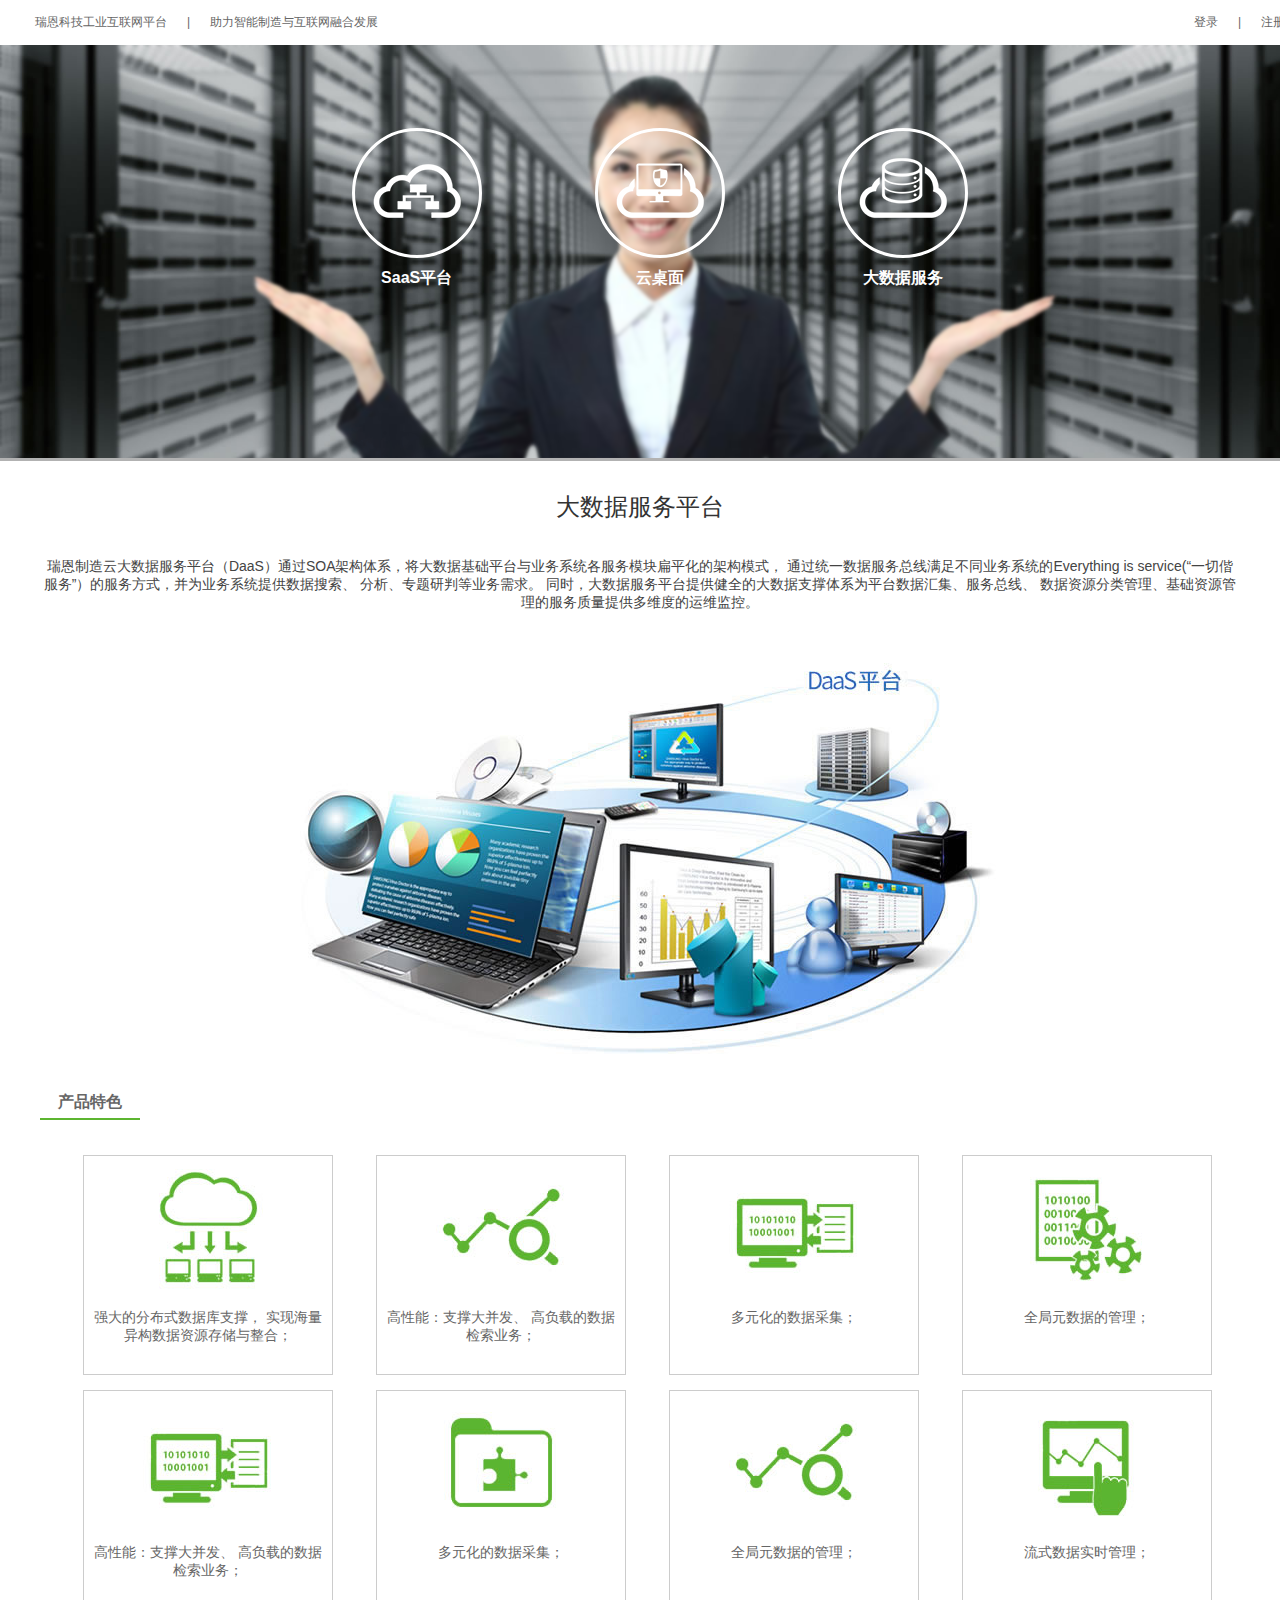
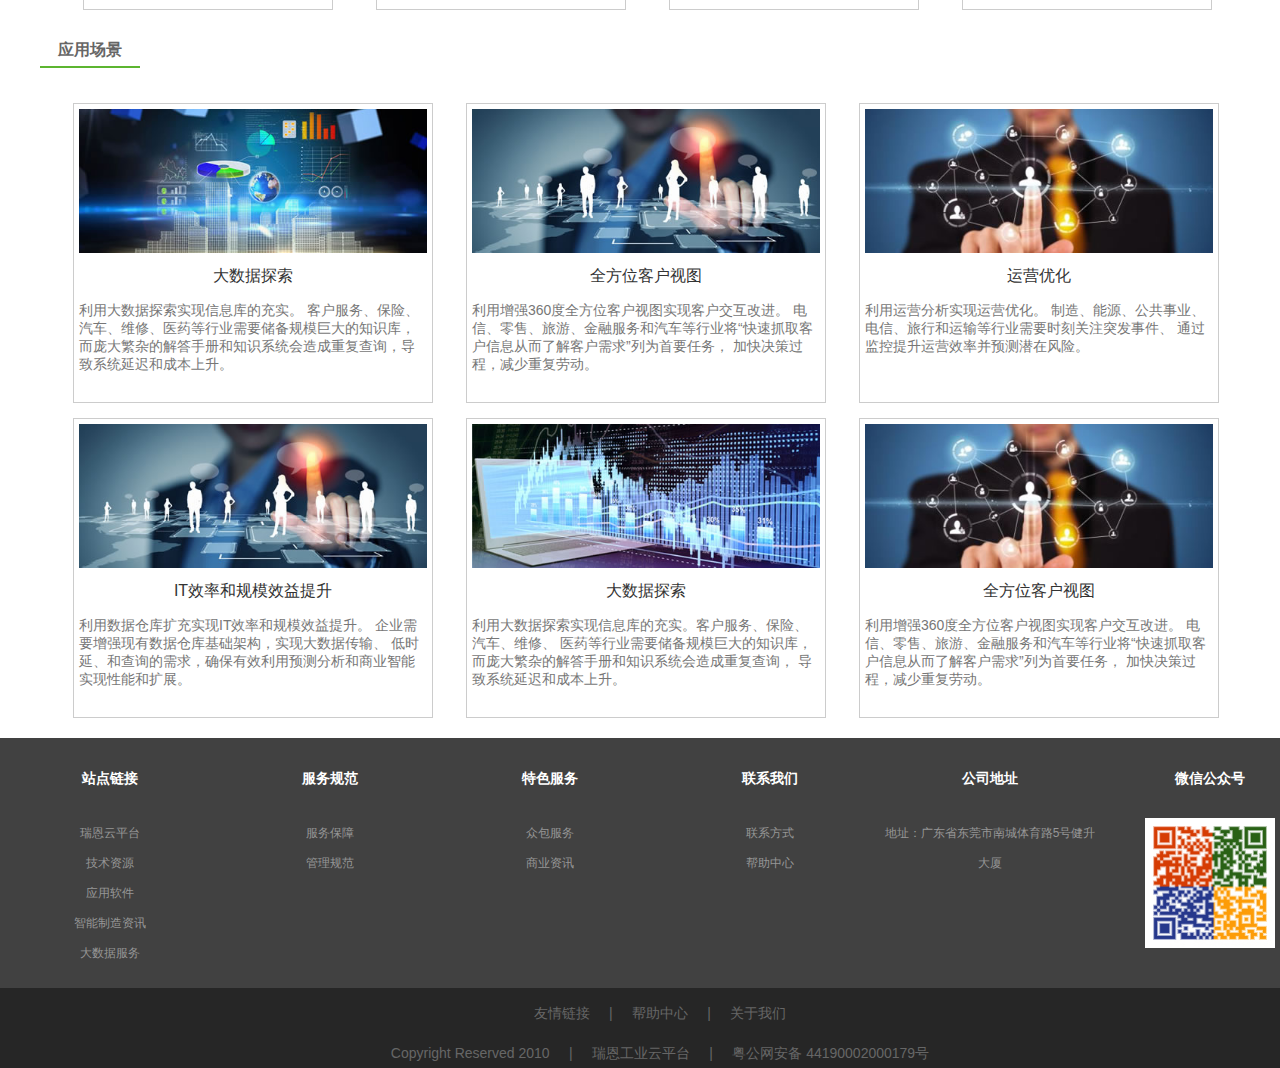
<file: bigdata/index.html>
<!DOCTYPE html>
<html>
<head lang="en">
    <meta charset="UTF-8">
    <link rel="stylesheet" href="css/index.css"/>
    <link rel="stylesheet" href="css/bigdata.css"/>
    <title>瑞恩大数据服务平台</title>
    <style>
    </style>
</head>
<body>
    <div id="rui_en_banner">
        <ul class="rt">
            <li><a href="">登录</a></li>
            <li>|</li>
            <li><a href="">注册</a></li>
        </ul>
        <ul>
            <li><a href="http://www.appclouds.cn">瑞恩科技工业互联网平台</a></li>
            <li>|</li>
            <li> 助力智能制造与互联网融合发展 </li>
        </ul>
    </div>
<!--头部信息-->
    <div id="pro_banner">
        <img class="banner_img" src="images/product_banner_bg.jpg" alt=""/>
        <p>
            <img class="banner_img01" src="images/product_banner_img.png" alt=""/>
        </p>
        <div class="banner_imgs">
            <ul>
                <li>
                    <a>
                        <img src="images/icon_product_02.png" alt=""/>
                    </a>
                    <h4>SaaS平台</h4>
                </li>
                <li>
                    <a>
                        <img src="images/icon_product_05.png" alt=""/>
                    </a>
                    <h4>云桌面</h4>
                </li>
                <li>
                    <a>
                        <img src="images/icon_product_06.png" alt=""/>
                    </a>
                    <h4>大数据服务</h4>

                </li>
            </ul>
        </div>
    </div>
<!--中间主体-->
    <div id="my_bigdata">
        <h1>大数据服务平台</h1>
        <p>瑞恩制造云大数据服务平台（DaaS）通过SOA架构体系，将大数据基础平台与业务系统各服务模块扁平化的架构模式，
            通过统一数据服务总线满足不同业务系统的Everything is service(“一切偕服务”）的服务方式，并为业务系统提供数据搜索、
            分析、专题研判等业务需求。
            同时，大数据服务平台提供健全的大数据支撑体系为平台数据汇集、服务总线、
            数据资源分类管理、基础资源管理的服务质量提供多维度的运维监控。
        </p>
        <p>
            <img src="images/daas_01.jpg" alt=""/>
        </p>
    </div>
    <!--产品特色-->
    <div id="pro_feature">
        <h3>产品特色</h3>
        <ul>
            <li>
                <img src="images/daas_02.jpg" alt=""/>
                <h6>
                    强大的分布式数据库支撑，
                    实现海量异构数据资源存储与整合；
                </h6>
            </li>
            <li>
                <img src="images/daas_03.jpg" alt=""/>
                <h6>
                    高性能：支撑大并发、
                    高负载的数据检索业务；
                </h6>
            </li>
            <li>
                <img src="images/daas_04.jpg" alt=""/>
                <h6>
                    多元化的数据采集；
                </h6>
            </li>
            <li>
                <img src="images/daas_05.jpg" alt=""/>
                <h6>
                    全局元数据的管理；
                </h6>
            </li>
            <li>
                <img src="images/daas_04.jpg" alt=""/>
                <h6>
                    高性能：支撑大并发、
                    高负载的数据检索业务；
                </h6>
            </li>
            <li>
                <img src="images/daas_07.jpg" alt=""/>
                <h6>
                    多元化的数据采集；
                </h6>
            </li>
            <li>
                <img src="images/daas_03.jpg" alt=""/>
                <h6>
                    全局元数据的管理；
                </h6>
            </li>
            <li>
                <img src="images/daas_06.jpg" alt=""/>
                <h6>
                    流式数据实时管理；
                </h6>
            </li>
        </ul>
    </div>
    <div id="scenarios">
        <!--应用场景-->
        <h3 style="margin-top:25px;">应用场景</h3>
        <ul>
            <li>
                <img src="images/daas_08.jpg" alt=""/>
                <h5>大数据探索</h5>
                <h6>
                    利用大数据探索实现信息库的充实。
                    客户服务、保险、汽车、维修、医药等行业需要储备规模巨大的知识库，
                    而庞大繁杂的解答手册和知识系统会造成重复查询，导致系统延迟和成本上升。
                </h6>
            </li>
            <li>
                <img src="images/daas_09.jpg" alt=""/>
                <h5>全方位客户视图</h5>
                <h6>
                    利用增强360度全方位客户视图实现客户交互改进。
                    电信、零售、旅游、金融服务和汽车等行业将“快速抓取客户信息从而了解客户需求”列为首要任务，
                    加快决策过程，减少重复劳动。
                </h6>
            </li>
            <li>
                <img src="images/daas_10.jpg" alt=""/>
                <h5>运营优化</h5>
                <h6>
                    利用运营分析实现运营优化。
                    制造、能源、公共事业、电信、旅行和运输等行业需要时刻关注突发事件、
                    通过监控提升运营效率并预测潜在风险。
                </h6>
            </li>
            <li>
                <img src="images/daas_09.jpg" alt=""/>
                <h5>IT效率和规模效益提升</h5>
                <h6>
                    利用数据仓库扩充实现IT效率和规模效益提升。
                    企业需要增强现有数据仓库基础架构，实现大数据传输、
                    低时延、和查询的需求，确保有效利用预测分析和商业智能实现性能和扩展。
                </h6>
            </li>
            <li>
                <img src="images/daas_11.jpg" alt=""/>
                <h5>大数据探索</h5>
                <h6>
                    利用大数据探索实现信息库的充实。客户服务、保险、汽车、维修、
                    医药等行业需要储备规模巨大的知识库，而庞大繁杂的解答手册和知识系统会造成重复查询，
                    导致系统延迟和成本上升。
                </h6>
            </li>
            <li>
                <img src="images/daas_10.jpg" alt=""/>
                <h5>全方位客户视图</h5>
                <h6>
                    利用增强360度全方位客户视图实现客户交互改进。
                    电信、零售、旅游、金融服务和汽车等行业将“快速抓取客户信息从而了解客户需求”列为首要任务，
                    加快决策过程，减少重复劳动。
                </h6>
            </li>
        </ul>
    </div>


<!--底部信息-->
    <!--底部文本-->
    <div id="footer">
        <div class="infooter">
            <ul>
                <li class="my_footer">站点链接</li>
                <li><a href="http://www.appclouds.cn">瑞恩云平台</a></li>
                <li><a href="http://resource.appclouds.cn/">技术资源</a></li>
                <li><a href="http://saas.appclouds.cn/">应用软件</a></li>
                <li><a href="http://intelligent.appclouds.cn/">智能制造资讯</a></li>
                <li><a href="http://bigdata.appclouds.cn/">大数据服务</a></li>
            </ul>
            <!--<ul>-->
            <!--<li class="my_footer">新手指南</li>-->
            <!--<li><a href="">关于制造云</a></li>-->
            <!--<li><a href="">上传指南</a></li>-->
            <!--<li><a href="">合作指南</a></li>-->
            <!--<li><a href="">企业帐号注册</a></li>-->
            <!--<li><a href="">个人帐号注册</a></li>-->
            <!--</ul>-->
            <ul>
                <li class="my_footer">服务规范</li>
                <!--<li><a href="">服务协议</a></li>-->
                <li><a href="http://www.appclouds.cn/server.html">服务保障</a></li>
                <li><a href="http://www.appclouds.cn/management.html">管理规范</a></li>
            </ul>
            <ul>
                <li class="my_footer">特色服务</li>
                <li><a href="http://www.appclouds.cn/crowd.html">众包服务</a></li>
                <li><a href="http://www.appclouds.cn/news.html">商业资讯</a></li>
            </ul>
            <!--<ul>-->
            <!--<li class="my_footer">维权服务</li>-->
            <!--<li><a href="">免责申明</a></li>-->
            <!--<li><a href="">服务条款</a></li>-->
            <!--<li><a href="">投诉举报</a></li>-->
            <!--</ul>-->
            <ul>
                <li class="my_footer">联系我们</li>
                <li><a href="http://www.appcouds.cn/contact">联系方式</a></li>
                <li><a href="http://www.appcouds.cn/help">帮助中心</a></li>
                <!--<li><a href="">投诉举报</a></li>-->
            </ul>
            <ul>
                <li class="my_footer">公司地址</li>
                <li><a>地址：广东省东莞市南城体育路5号健升大厦</a></li>
            </ul>
            <ul>
                <li class="my_footer">微信公众号</li>
                <li><img style="height: 130px;width: 130px" src="images/wechat.jpg"></li>
            </ul>
        </div>
    </div>

    <!--备案号-->
    <div id="foot">
        <ul>
            <li><a href="http://www.appclouds.cn">友情链接</a></li>
            <li>|</li>
            <li><a href="http://www.appcouds.cn/help">帮助中心</a></li>
            <li>|</li>
            <li><a href="http://www.appcouds.cn/contact">关于我们</a></li>
        </ul>
        <ul>
            <li>Copyright Reserved 2010</li>
            <li>|</li>
            <li><a href="http://www.appclouds.cn">瑞恩工业云平台</a></li>
            <li>|</li>
            <li>粤公网安备 44190002000179号</li>
        </ul>
    </div>
    <div style="display: none">
        <script src="https://s13.cnzz.com/z_stat.php?id=1271185840&web_id=1271185840" language="JavaScript"></script>
    </div>
</body>
</html>
</file>
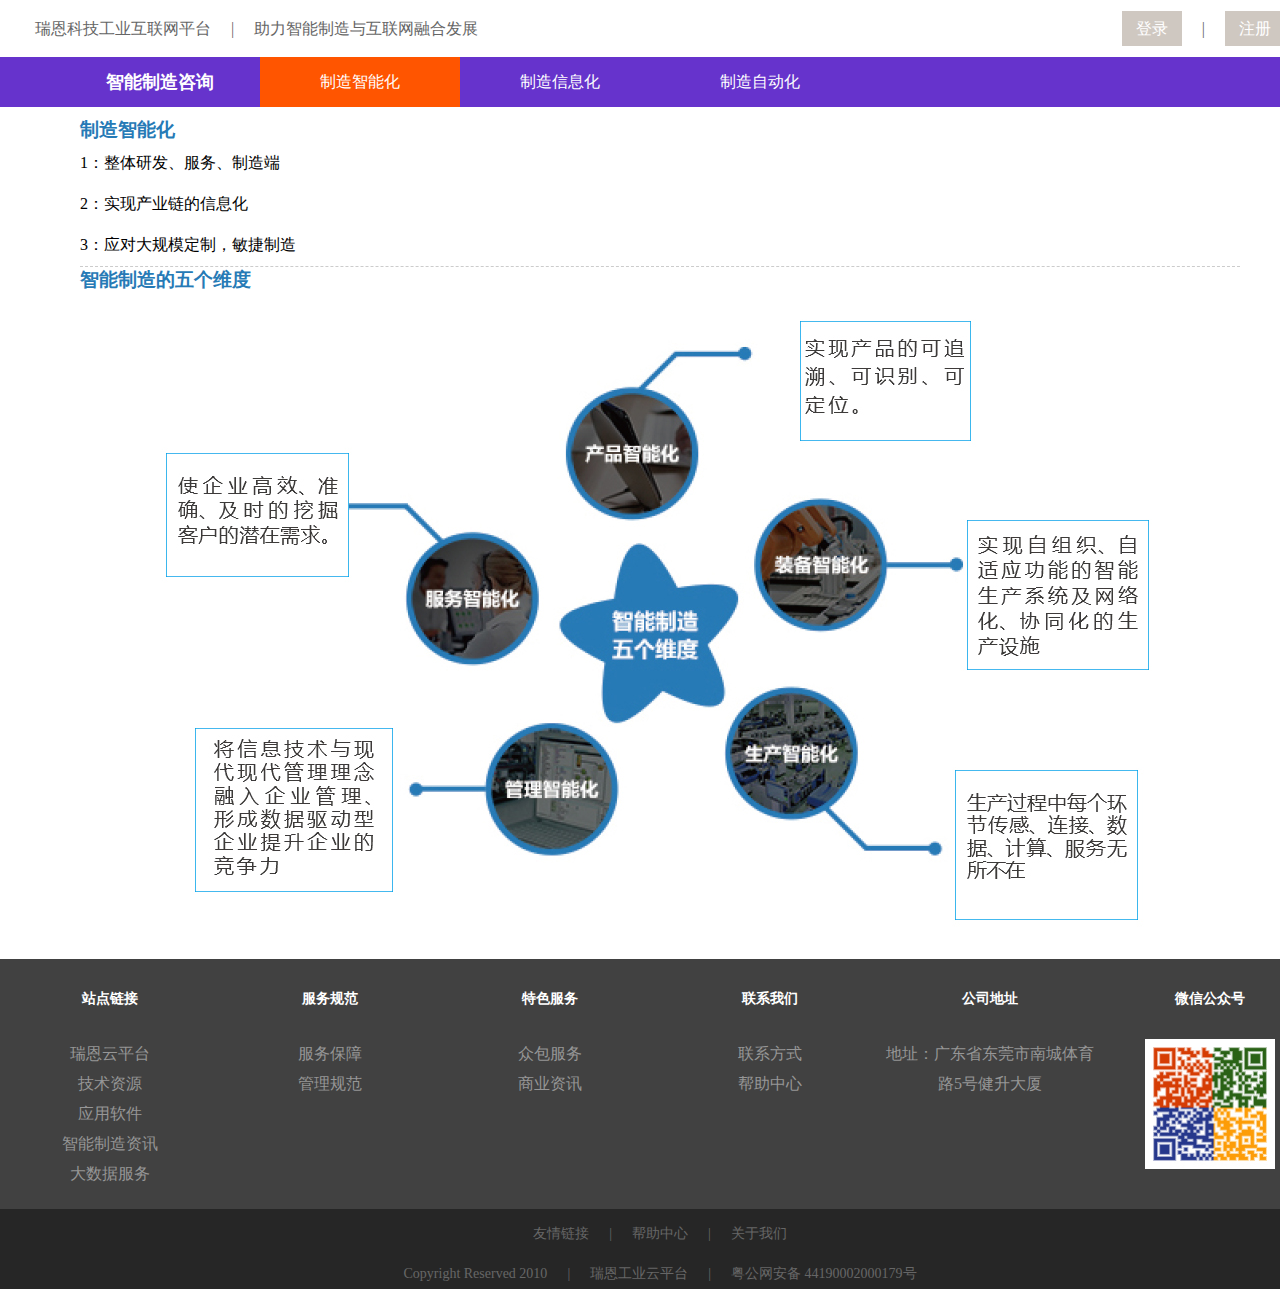
<file: intelligent/index.html>
<!DOCTYPE html>
<html lang="en">
<head>
	<meta charset="UTF-8">
	<link rel="stylesheet" href="css/intelligent.css">
	<title>智能制造咨询 - 瑞恩智造云平台</title>
	<meta name="keywords" content="智能制造咨询,工业云平台,瑞恩智造云平台,东莞云平台,广东云平台">
    <meta name="description" content="瑞恩智造云平台，提供专业智能制造咨询服务，一站式工业云服务平台。">
	<style>
		#my_intelligent ul .active{
			background: #FF5500;
			color:#fff;
		}
	</style>
</head>
<body>

<div id="ruien_banner">
	<ul class="rt">
		<li><a href="">登录</a></li>
		<li>|</li>
		<li><a href="">注册</a></li>
	</ul>
	<ul>
		<li><a href="http://www.appclouds.cn">瑞恩科技工业互联网平台</a></li>
		<li>|</li>
		<li> 助力智能制造与互联网融合发展 </li>
	</ul>
	
</div>
	<!-- 头部信息 -->
	<div id="my_intelligent">
		<ul>
			<li><span>智能制造咨询</span></li>
			<li class="active"><a href="index.html">制造智能化</a></li>
			<li><a href="information.html">制造信息化</a></li>
			<li><a href="automation.html">制造自动化</a></li>
		</ul>
	</div>
	<!--主体部分-->
	<div id="my_intell_section">
		<h3>制造智能化</h3>
		<p>1：整体研发、服务、制造端</p>
		<p>2：实现产业链的信息化</p>
		<p class="gui_mo">3：应对大规模定制，敏捷制造</p>
		<h3>智能制造的五个维度</h3>
		<p class="my_iamges">
			<img src="images/img44.jpg" alt=""/>
		</p>
	</div>

	<!--底部文本-->
<div id="footer">
	<div class="infooter">
		<ul>
			<li class="my_footer">站点链接</li>
			<li><a href="http://www.appclouds.cn">瑞恩云平台</a></li>
			<li><a href="http://resource.appclouds.cn/">技术资源</a></li>
			<li><a href="http://saas.appclouds.cn/">应用软件</a></li>
			<li><a href="http://intelligent.appclouds.cn/">智能制造资讯</a></li>
			<li><a href="http://bigdata.appclouds.cn/">大数据服务</a></li>
		</ul>
		<!--<ul>-->
		<!--<li class="my_footer">新手指南</li>-->
		<!--<li><a href="">关于制造云</a></li>-->
		<!--<li><a href="">上传指南</a></li>-->
		<!--<li><a href="">合作指南</a></li>-->
		<!--<li><a href="">企业帐号注册</a></li>-->
		<!--<li><a href="">个人帐号注册</a></li>-->
		<!--</ul>-->
		<ul>
			<li class="my_footer">服务规范</li>
			<!--<li><a href="">服务协议</a></li>-->
			<li><a href="http://www.appclouds.cn/server.html">服务保障</a></li>
			<li><a href="http://www.appclouds.cn/management.html">管理规范</a></li>
		</ul>
		<ul>
			<li class="my_footer">特色服务</li>
			<li><a href="http://www.appclouds.cn/crowd.html">众包服务</a></li>
			<li><a href="http://www.appclouds.cn/news.html">商业资讯</a></li>
		</ul>
		<!--<ul>-->
		<!--<li class="my_footer">维权服务</li>-->
		<!--<li><a href="">免责申明</a></li>-->
		<!--<li><a href="">服务条款</a></li>-->
		<!--<li><a href="">投诉举报</a></li>-->
		<!--</ul>-->
		<ul>
			<li class="my_footer">联系我们</li>
			<li><a href="http://www.appclouds.cn/contact">联系方式</a></li>
			<li><a href="http://www.appclouds.cn/help">帮助中心</a></li>
			<!--<li><a href="">投诉举报</a></li>-->
		</ul>
		<ul>
			<li class="my_footer">公司地址</li>
			<li><a>地址：广东省东莞市南城体育路5号健升大厦</a></li>
		</ul>
		<ul>
			<li class="my_footer">微信公众号</li>
			<li><img style="height: 130px;width: 130px" src="images/wechat.jpg"></li>
		</ul>
	</div>
</div>

<!--备案号-->
<div id="foot">
	<ul>
		<li><a href="http://www.appclouds.cn">友情链接</a></li>
		<li>|</li>
		<li><a href="http://www.appcouds.cn/help">帮助中心</a></li>
		<li>|</li>
		<li><a href="http://www.appcouds.cn/contact">关于我们</a></li>
	</ul>
	<ul>
		<li>Copyright Reserved 2010</li>
		<li>|</li>
		<li><a href="http://www.appclouds.cn">瑞恩工业云平台</a></li>
		<li>|</li>
		<li>粤公网安备 44190002000179号</li>
	</ul>
</div>
<div style="display: none">
	<script src="https://s13.cnzz.com/z_stat.php?id=1271185840&web_id=1271185840" language="JavaScript"></script>
</div>
</body>
</html>
</file>
<file: bigdata/css/index.css>
/*ȫ����ʽ*/
*{
    box-sizing:border-box;
}
body{
    font:12px "microsoft yahei",Arial,Helvetica,sans-serif;
    color:#666;
    overflow: auto;
}
body,h1,h2,h3,h4,h5,h6,p,ul,ol,dl,dd{
    margin:0;
    padding:0;
    list-style:none;


}

a{
    color:#666;
    text-decoration:none;
}

/*�ֲ�*/


#slider li{
    /*���ȣ��߶ȣ����ǣ����������֣�ˮƽ���У��иߣ���ɫ���Ӵ֣�����߾࣬�󸡶�*/
    width:20px;
    height:20px;
    border-radius:50%;
    /*background-color:#fff;*/
    border:1px solid #fff;
    text-align:center;
    line-height:20px;
    color:#fff;
    margin-right:10px;
    float:left;
}
#slider li:hover{
    background-color:#fff;
    cursor:pointer;
}
#slider{
    width:100%;
    min-width: 1320px;
    position:relative;
    height:645px;

}
#slider > img {   /*�ֲ�����ͼƬ�����Զ�λ��zIndexΪ-1*/
    position: absolute;
    border-radius: 0;
    width:100%;
    height:645px;
    z-index: -1;
}
#slider > img.active {  /*��ʾ�����Ϸ��Ĺ��ͼƬ*/
    z-index: auto;
}
#slider ul{
    position:absolute;
    left:45%;
    top:95%;
}
#slider ul li.active {  /*��ǰ��ʾ���������*/
    background: #fff;
}


/*��������*/
#my_nav{
    width:1300px;
    /*position: absolute;*/
    /*top:2px;*/
    /*left:22px;*/
    padding:0 25px;
}
#my_nav:after{
    display: block;
    content: "";
    clear: both;
}
#my_nav ul{
    height:35px;
    line-height:35px;
}
#my_nav ul li{
    float: left;
    padding:5px 10px;
    color: #B8BFD1;
}
#my_nav ul li a{
    text-decoration: none;
    color: #B8BFD1;
}
#my_nav ul li a:hover{
    color:#fff;
}
#my_nav .rt{
    float: right;
}


.hr{
    /*position: absolute;*/
    /*top:50px;*/
    /*left:0;*/
    /*right:0;*/
    border: 1px solid #3873A6;
    overflow: hidden;
    width:1320px;
    margin:0 auto;
}


/*logo������*/
#sou_suo{
    /*position: absolute;*/
    width:1200px;
    /*top:80px;*/
    /*left:100px;*/
    margin: 30px auto;

}

#sou_suo input{
    float: right;
    display: inline-block;
    margin-right:80px;
    height:30px;
    line-height:30px;
    padding-left:5px;
    width:200px;
    padding-right:30px;
}
#sou_suo a{
    float: right;
    margin-right: -195px;
    margin-top: 2px;
}


/*������*/
#navbar:after{
    display: block;
    content: "";
    clear: both;
}


#navbar ul li{
    float: left;
    width:150px;
    height:65px;
    line-height:65px;
    text-align: center;
}
#navbar ul li a{
    display: inline-block;
    color:#fff;
    font-size: 18px;
}
#navbar ul li a:hover{
    color:#FFFF00;
}
#navbar{
    position: absolute;
    width:1200px;
    top:170px;
    left:0;
    right:0;
    margin-left:70px;

}

#navbar ul{
    background-color:rgba(0,0,0,0.4);
    height:65px;
}


/*�����Ƽ�����*/
#select{
    width:1320px;
    height:400px;
    margin:20px auto;
    border: 1px solid #DAE2E6;
    text-align: center;
}

#select p{
    padding:25px 0;
}
#select p img{
    vertical-align:middle;
}
#select p span{
    display: inline-block;
    font-size: 18px;
    font-weight: bold;
    color:#333;
    margin-left:8px;
}
#select ul{
    margin-top:20px;
}
#select ul li{
    float: left;
    width:220px;
    height:240px;
    margin-left: 15px;
    text-align: center;

}
#select ul li img{
    border: 1px solid #CCCCCC;
}
#select ul li span{
    display: inline-block;
    margin-top:15px;
    font-size: 16px;
    color:#333333
}
#select ul li h5{
    margin-top:12px;
    color: #666;
    font-weight: normal;
}


/*��ҵ������Դ,��ҵ��Ʒѡ��*/
#gong_ye,#xuan_xing{
    width:1320px;
    height:550px;
    margin:20px auto;
    border: 1px solid #DAE2E6;
    text-align: center;
    margin:0 auto;
}

#gong_ye p span,#xuan_xing p span{
    display: inline-block;
    font-size: 18px;
    font-weight: bold;
    color:#333;
    margin-left:8px;
    margin-top:15px;
}
#gong_ye .zi_yuan,#xuan_xing .xuan_xing_my{
    margin-top:35px;
}
#gong_ye .zi_yuan ul,#xuan_xing .xuan_xing_my ul{
    float: right;
}
#gong_ye .zi_yuan ul li span,#xuan_xing .xuan_xing_my ul li span{
    display: block;
    margin-top:15px;
}
#gong_ye p.img1,#xuan_xing p.img3{
       width: 260px;
    position: relative;
}
#gong_ye ul,#xuan_xing ul{
    width:920px;
    padding:0 5px;
}
#gong_ye ul li,#xuan_xing ul li{
    float: left;
    margin-left:7px;
    width:220px;
    height:220px;
}

/*�����������*/
#ruan_jian{
    width:1320px;
    height:550px;
    margin:20px auto;
    border: 1px solid #DAE2E6;
    text-align: center;
    margin:0 auto;
}

#ruan_jian p span{
    display: inline-block;
    font-size: 18px;
    font-weight: bold;
    color:#333;
    margin-left:8px;
    margin-top:15px;
}

#ruan_jian p.img2,#xuan_xing .img3{
    width:260px;
    position: relative;
}
#ruan_jian .img2 a,#xuan_xing .img3 a{
    display: inline-block;
    position: absolute;
    bottom: 20px;
    left:70px;
    width: 120px;
    height: 35px;
    line-height: 35px;
    text-align: center;
    border-radius: 10%;
    background: #fff;
    color: #638D03;
    font-size: 18px;
}

#ruan_jian .jie_jue{
    margin-top:20px;
}

#ruan_jian .jie_jue .fang_an{
    float: right;
    width:920px;

}
#zhan_shi_01,#zhan_shi_02{
    margin-top:10px;
}
#zhan_shi_01 li,#zhan_shi_02 li{
    float: left;
    margin-left:8px;
    width:220px;
    height:220px;

}

#zhan_shi_01 li span,#zhan_shi_02 li span{
    display: inline-block;
    margin-top:15px;
}
#biao{
    margin-top:8px;
    border-bottom: 1px solid #6C9A02;
}
#biao li{
    display: inline-block;
    width:150px;
    height:40px;
    line-height: 40px;
    text-align: center;
    font-size: 18px;
}
#biao li:hover{
    cursor: pointer;
}


/*��ҵר��*/
#hang_ye{
    width:1320px;
    height:500px;
    margin:20px auto;
    border: 1px solid #DAE2E6;
    text-align: center;
    margin:0 auto;
}

#hang_ye p span{
    display: inline-block;
    font-size: 18px;
    font-weight: bold;
    color:#333;
    margin-left:8px;
    margin-top:15px;
}
#hang_ye ul{
    margin:25px auto;
}
#hang_ye img{
    width:270px;
}
#hang_ye ul li{
    float: left;
    width:270px;
    margin-left:24px;
    text-align: center;
}
#hang_ye ul li span{
    display: inline-block;
    margin-top: 15px;
    font-size: 18px;
    color: #333;
}
#hang_ye ul li span:hover{
    color: #008DD3;
}
#hang_ye ul li h4{
    margin-top:12px;
    font-size: 14px;
    height: 60px;
    font-weight: normal;
    color: #666666;
}
#hang_ye ul li p{
    margin-top:25px;
}
#hang_ye ul li p a{
    display: inline-block;
    width: 100px;
    border: 1px solid #0B81CD;
    padding: 6px 8px;
    color:#337AB7;
    font-size: 16px;
}
#hang_ye ul li p a:hover{
    color:#23527C;
}

/*�ײ��ı�*/
#footer{
        width: 100%;
        min-width: 1320px;
    height: 250px;
    background: #414141;
    text-align: center;
}
.infooter{
    width:1320px;
    margin:0 auto;
    background: #414141;
}
#footer:after{
    display: block;
    content: "";
    clear: both;
}
#footer ul{
    float: left;
    width:220px;
    margin-top:25px;
}
#footer ul .my_footer{
    height:55px;
    font-size: 14px;
    font-weight: bold;
}
#footer ul li{
    height:30px;
    line-height: 30px;
    text-align: center;
}
#footer .my_footer{
    color:#FFF;
}
#footer ul li a{
    color:#969696;
}


/*������*/

#foot{
    width:100%;
    min-width: 1320px;
    background: #262626;
    text-align: center;
}
#foot ul{
   padding-top: 10px;
}
#foot ul li{
    display: inline-block;
    font-size: 14px;
    text-align: center;
    padding:0 8px;
    height:30px;
    line-height: 30px;
}
.inside{
    width:1200px;margin:0 auto;
}
.navout{
    text-align: center;
}
/*��ͷ���̶��ӵ�2������*/
#mainMenuBar{
    height:145px;
    /*position: absolute;*/
    /*top:0;*/
    /*left:0;*/
    /*right:0;*/
    /*margin:0 auto;*/
    z-index: 100;

    /*width: 1320px;*/
}
#container {
    position: absolute;

    /*width: 1320px;*/
    top:0;
    height:150px;
    margin:0 auto;
}
</file>
<file: bigdata/css/bigdata.css>
*{
    box-sizing: border-box;
    margin:0;
    padding:0;
}
ul{
    list-style: none;
    margin:0;
    padding:0;
}
a{
    text-decoration:none;
}
/*ul:after{*/
    /*display: block;*/
    /*content: "";*/
    /*clear: both;*/
/*}*/
/*ͷ��*/
#rui_en_banner{
    width: 100%;
    min-width: 1320px;
    background: #fff;
    padding:0 25px;
    margin:0 auto;
}
#rui_en_banner:after{
    display: block;
    content: "";
    clear: both;
}
#rui_en_banner ul{
    height:35px;
    line-height:35px;
}
#rui_en_banner ul li{
    float: left;
    padding:5px 10px;
    color: #666;
}
#rui_en_banner ul li a{
    text-decoration: none;
    color: #666;
}
#rui_en_banner ul li a:hover{
    color:#333;
}
#rui_en_banner .rt{
    float: right;
}


#pro_banner{
    width:100%;
    min-width: 1320px;
    position: relative;
    background: rgba(0,0,0,0.3);
}
#pro_banner p .banner_img01{
    z-index: 2;

}
#pro_banner .banner_img{
    width:100%;


}
#pro_banner p{
    position: absolute;
    bottom: 0;
    z-index: 1;
    left: 50%;
    margin-left: -410px;
    overflow: hidden;

}
#pro_banner .banner_imgs{
    position: absolute;
    left: 0;
    top: 20%;
    width: 100%;
    z-index: 13;
    text-align: center;
}
#pro_banner .banner_imgs ul li h4{
    color:#FEFEFE;
    margin-top:10px;
    font-size: 16px;
}
#pro_banner .banner_imgs ul li a{
    display: inline-block;
    width:130px;
    height:130px;
    border: 3px solid #fff;
    border-radius:100%;
    text-align: center;
}
#pro_banner .banner_imgs ul li a img{
   margin-top:15px;
}
#pro_banner ul li{
    display: inline-block;
    width:220px;

    /*width:130px;*/
    /*height:130px;*/
    /*border: 3px solid #fff;*/
    /*border-radius:100%;*/
    margin: 0 10px;
    text-align: center;

}
/*�м�����*/
#my_bigdata{
    width:1200px;
    margin:30px auto;
    text-align: center;
}
#my_bigdata h1{
    font-weight: 300;
    color:#333333;
}
#my_bigdata p{
    margin-top:35px;
    color:#444444;
    font-size: 14px;
}


/*��Ʒ��ɫ*/
#pro_feature{
    width:1200px;
    margin:20px auto;
}
#pro_feature h3{
    width:100px;
    border-bottom: 2px solid #5CB530;
    text-align: center;
    padding:5px;
    font-size: 16px;
}
#pro_feature ul{
    width:100%;
    display: flex;
    flex-wrap: wrap;
    margin-top:20px;
}
#pro_feature ul li{
    width:250px;
    height:auto;
    text-align: center;
    margin-left:43px;
    border: 1px solid #ccc;
    margin-top:15px;
    padding:5px 10px;
}
#pro_feature ul li img{
    width:130px;
    height:130px;
}
#pro_feature ul li h6{
    font-size: 14px;
    font-weight: normal;
    height:60px;
    margin-top:15px;
}

/*Ӧ�ó���*/
#scenarios{
    width:1200px;
    margin:20px auto;
}
#scenarios h3{
    width:100px;
    border-bottom: 2px solid #5CB530;
    text-align: center;
    padding:5px;
    font-size: 16px;
}
#scenarios ul{
    width:100%;
    display: flex;
    flex-wrap: wrap;
    margin-top:20px;
}
#scenarios ul li{
    width:360px;
    height:auto;
    text-align: center;
    margin-left:33px;
    border: 1px solid #ccc;
    margin-top:15px;
}
#scenarios ul li img{
    width:348px;
    height:144px;
    margin-top:5px;
}
#scenarios ul li h5{
    color:#333;
    font-size: 16px;
    font-weight: normal;
    text-align: center;
    margin-top:10px;
}
#scenarios ul li h6{
    font-size: 14px;
    font-weight: normal;
    height:100px;
    margin-top:15px;
    color: #777777;
    text-align:left;
    padding:0 5px;

}
</file>
<file: intelligent/css/intelligent.css>
*{
	box-sizing: border-box;
	padding:0;
	margin:0;
}
ul{
	list-style: none;
	padding:0;
	margin:0;
}

a{
	text-decoration: none;
}
ul:after{
	display: block;
	content: "";
	clear: both;

}
#my_intelligent{
	width:100%;
	min-width: 1320px;
	background: #6633CC;
}
#my_intelligent ul{
	padding:0;
	list-style: none;
	width:1200px;
	margin:0 auto;
	height:50px;
	line-height: 50px;
	background: #6633CC;
}
#my_intelligent ul li{
	float: left;
	width:200px;
	height:50px;
	line-height: 50px;
	background: #6633CC;
	text-align: center;
	color:#fff;
}
#my_intelligent ul li a{
	color:#fff;
	display: inline-block;
	width:100%;
	height:100%;
}
#my_intelligent ul li span{
	font-size: 18px;
	font-weight: 600;
}
/*���岿��*/
#my_intell_section{
	width:1200px;
	margin:10px auto;
	padding-left: 40px;
}

#my_intell_section h3{
	color: #267AB6;
}

#my_intell_section p{
	font-size: 16px;
	padding:10px 0;
}
#my_intell_section .my_iamges{
	text-align: center;
}
#my_intell_section .gui_mo{
	border-bottom: 1px dashed #ccc;
}









/*�ײ��ı�*/
#footer{
	width: 100%;
	min-width: 1320px;
	height: 250px;
	background: #414141;
	text-align: center;
}
.infooter{
	width:1320px;
	margin:0 auto;
	background: #414141;
}
#footer:after{
	display: block;
	content: "";
	clear: both;
}
#footer ul{
	float: left;
	width:220px;
	margin-top:25px;
}
#footer ul .my_footer{
	height:55px;
	font-size: 14px;
	font-weight: bold;
}
#footer ul li{
	height:30px;
	line-height: 30px;
	text-align: center;
}
#footer .my_footer{
	color:#FFF;
}
#footer ul li a{
	color:#969696;
}


/*������*/

#foot{
	width:100%;
	min-width: 1320px;
	background: #262626;
	text-align: center;
}
#foot ul{
	padding-top: 10px;
}
#foot ul li{
	display: inline-block;
	font-size: 14px;
	text-align: center;
	padding:0 8px;
	height:30px;
	line-height: 30px;
	color:#666666;
}
#foot ul li a{
	color:#666;
}
.inside{
	width:1200px;margin:0 auto;
}
.navout{
	text-align: center;
}

/*ͷ��*/
#ruien_banner{
	width: 100%;
	min-width: 1320px;
	background: #fff;
	padding:6px 25px;
	margin:0 auto;
}
#ruien_banner:after{
	display: block;
	content: "";
	clear: both;
}
#ruien_banner ul{
	height:35px;
	line-height:35px;
}
#ruien_banner ul li{
	float: left;
	padding:5px 10px;
	color: #666;
}
#ruien_banner ul li a{
	text-decoration: none;
	color: #666;
}
#ruien_banner ul li a:hover{
	color:#333;
}
#ruien_banner .rt{
	float: right;
}

#ruien_banner .rt a{
	display: inline-block;
	width:60px;
	background: #CFC8C1;
	text-align: center;
	color:#fff;
}
</file>
